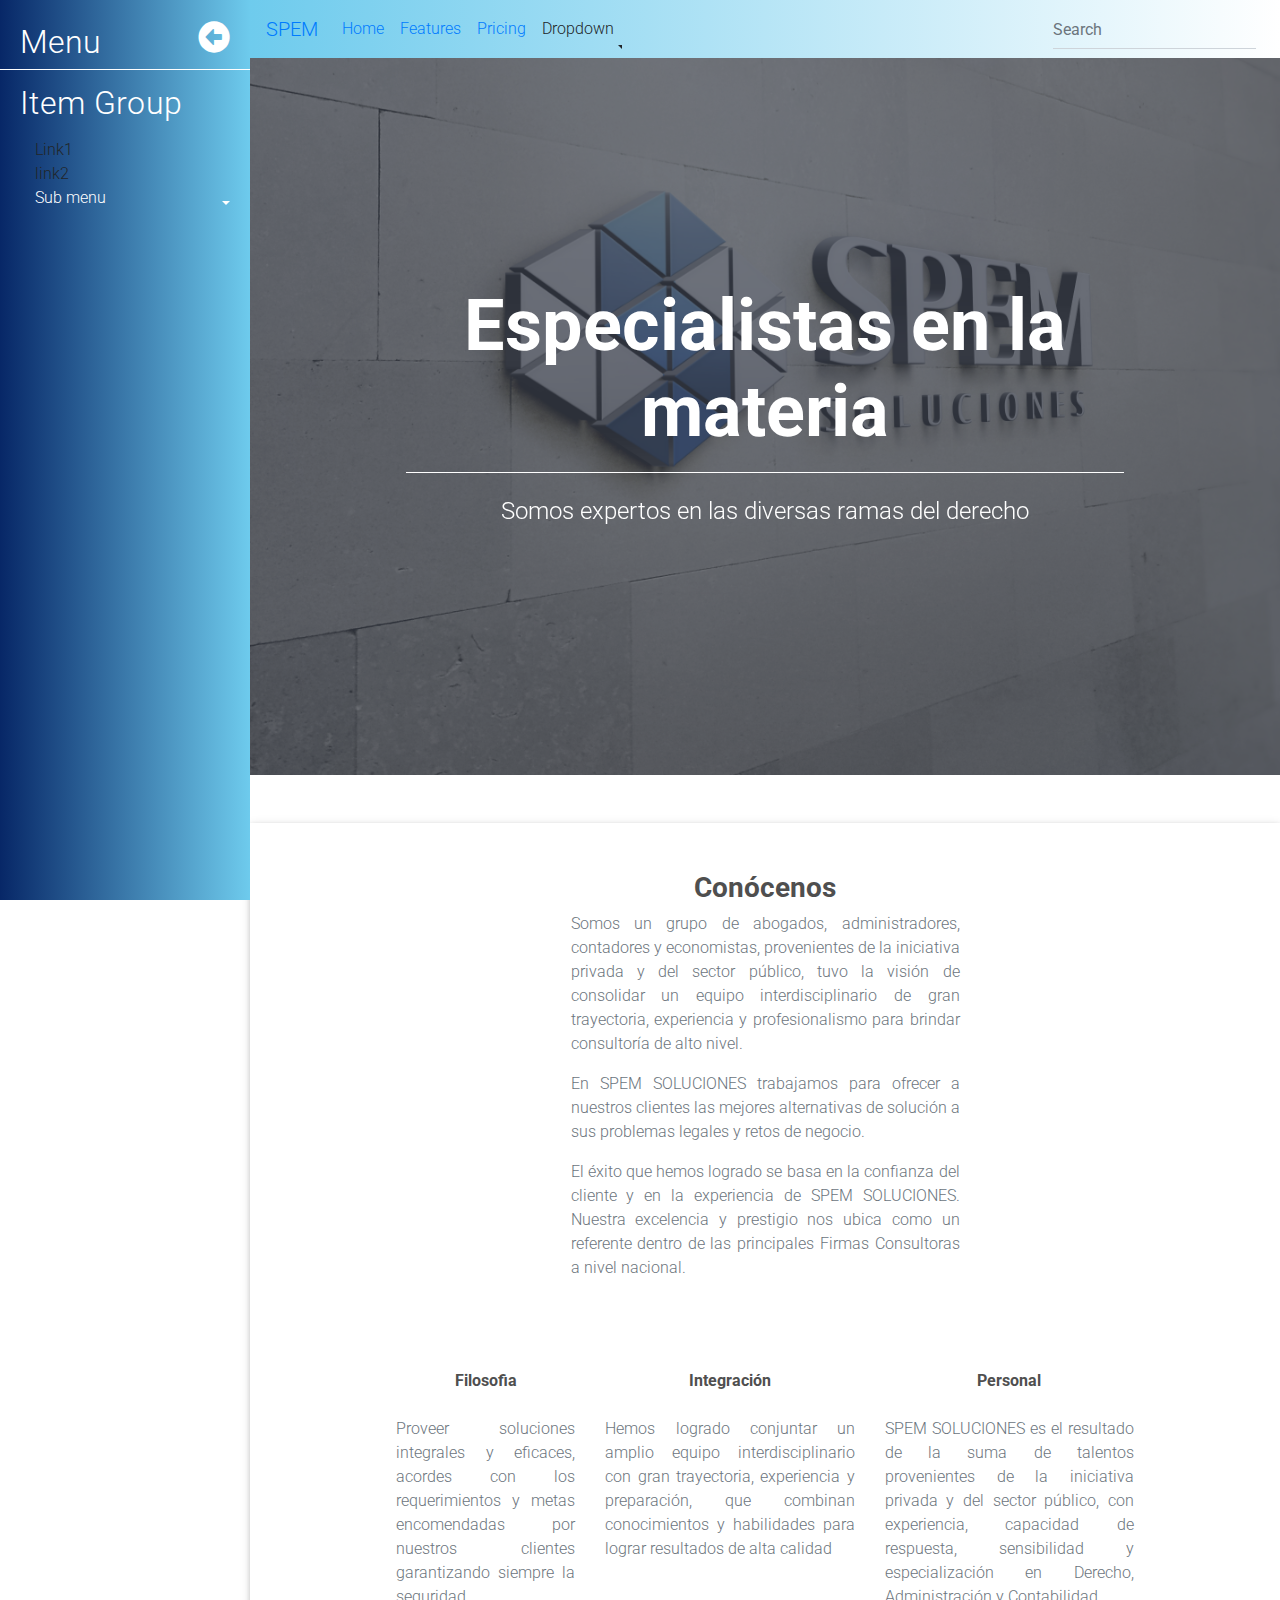
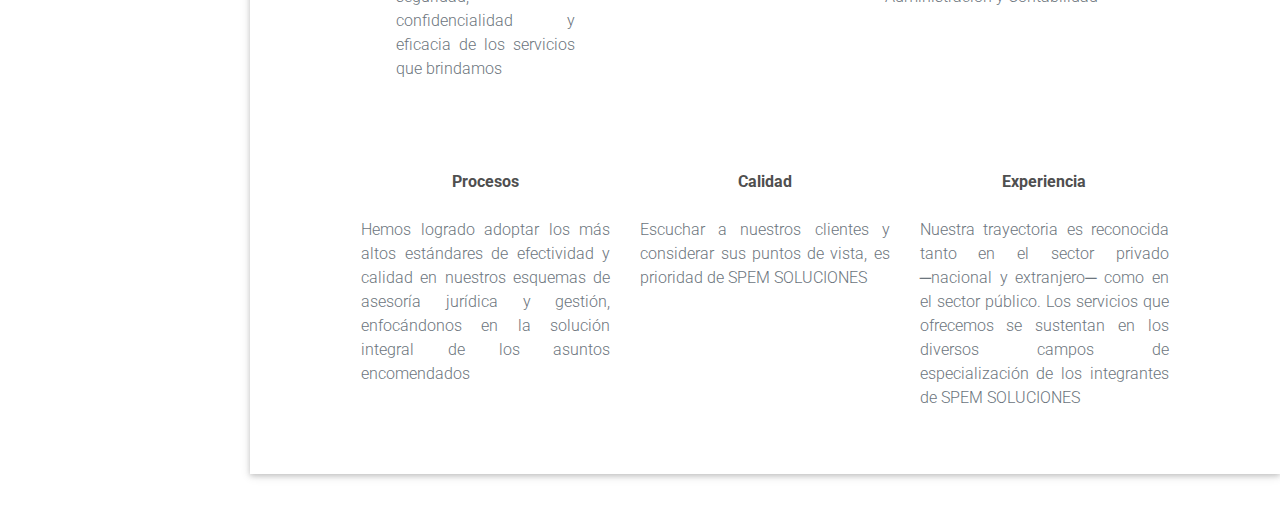
<file: gobierno.html>
<!DOCTYPE html>
<html lang="en">

<head>
    <meta charset="UTF-8">
    <meta name="viewport" content="width=device-width, initial-scale=1, shrink-to-fit=no">
    <meta http-equiv="x-ua-compatible" content="ie=edge">
    <title>Material Design for Bootstrap</title>
    <!-- MDB icon -->
    <link rel="icon" href="img/mdb-favicon.ico" type="image/x-icon">
    <!-- HTML5 Shim and Respond.js IE8 support of HTML5 elements and media queries -->
    <!-- WARNING: Respond.js doesn't work if you view the page via file:// -->
    <script src="https://oss.maxcdn.com/html5shiv/3.7.2/html5shiv.min.js"></script>
    <script src="https://oss.maxcdn.com/respond/1.4.2/respond.min.js"></script>
    <!-- Font Awesome -->
    <link rel="stylesheet" href="https://use.fontawesome.com/releases/v5.11.2/css/all.css">
    <!-- Google Fonts Roboto -->
    <link rel="stylesheet" href="https://fonts.googleapis.com/css?family=Roboto:300,400,500,700&display=swap">
    <!-- Bootstrap core CSS -->
    <link rel="stylesheet" href="css/bootstrap.min.css">
    <!-- Material Design Bootstrap -->
    <link rel="stylesheet" href="css/mdb.min.css">
    <!-- Your custom styles (optional) -->
    <link rel="stylesheet" href="css/style.css">
    <link href="https:/unpkg.com/aos@2.3.1/dist/aos.css" rel="stylesheet">
</head>

<body>

    <!-- Start your project here-->

    <body>
        <div id="wrapper">
            <div id="sidebar-wrapper">
                <nav class="sidebar">
                    <ul class="sidebar__toggled">
                        <li><a href="javascript:void(0)" id="main-toggle" class="sidebar-toggle">Menu</a></li>
                    </ul>
                </nav>
                <nav class="sidebar">
                    <ul>
                        <li class="title">Item Group</li>
                        <li><a><span class="icon glyphicon glyphicon-link"></span>Link1</a></li>
                        <li><a><span class="icon glyphicon glyphicon-link"></span>link2</a></li>
                        <li>
                            <a class="dropdown-toggle" href="#"><span class="icon glyphicon glyphicon-link"></span></span>Sub menu</a>
                            <ul class="dropdown-menu" data-role="dropdown">
                                <li><a href="#">Subitem 1</a></li>
                                <li><a href="#">Subitem 2</a></li>
                                <li><a href="#">Subitem 3</a></li>
                                <li class="divider"></li>
                                <li><a href="">Subitem 4</a></li>
                                <li class="disabled"><a href="#">Subitem 4</a></li>
                            </ul>
                        </li>
                    </ul>
                </nav>
            </div>
            <!--<div id="page-content-wrapper"><button class="btn btn-default sidebar-toggle">Toggle Sidebar</button></div>-->
            <!--Aqui Inicia el codigo-->
            <!--Navbar-->
            <nav class="navbar navbar-expand-lg" style="background: linear-gradient(to right, #6ecbed, #ffffff);">

                <!-- Navbar brand -->
                <a class="navbar-brand" href="#">SPEM</a>

                <!-- Collapse button -->
                <button class="navbar-toggler" type="button" data-toggle="collapse" data-target="#basicExampleNav" aria-controls="basicExampleNav" aria-expanded="false" aria-label="Toggle navigation">
                <span class="navbar-toggler-icon"></span>
                </button>

                <!-- Collapsible content -->
                <div class="collapse navbar-collapse" id="basicExampleNav">

                    <!-- Links -->
                    <ul class="navbar-nav mr-auto">
                        <li class="nav-item active">
                            <a class="nav-link" href="#">Home
            <span class="sr-only">(current)</span>
          </a>
                        </li>
                        <li class="nav-item">
                            <a class="nav-link" href="#">Features</a>
                        </li>
                        <li class="nav-item">
                            <a class="nav-link" href="#">Pricing</a>
                        </li>

                        <!-- Dropdown -->
                        <li class="nav-item dropdown">
                            <a class="nav-link dropdown-toggle" id="navbarDropdownMenuLink" data-toggle="dropdown" aria-haspopup="true" aria-expanded="false">Dropdown</a>
                            <div class="dropdown-menu dropdown-primary" aria-labelledby="navbarDropdownMenuLink">
                                <a class="dropdown-item" href="#">Action</a>
                                <a class="dropdown-item" href="#">Another action</a>
                                <a class="dropdown-item" href="#">Something else here</a>
                            </div>
                        </li>

                    </ul>
                    <!-- Links -->

                    <form class="form-inline">
                        <div class="md-form my-0">
                            <input class="form-control mr-sm-2" type="text" placeholder="Search" aria-label="Search">
                        </div>
                    </form>
                </div>
                <!-- Collapsible content -->
            </nav>
            <!--/.Navbar-->
            <div class="view">

                <img src="img/E.jpg" class="img-fluid">
                <div class="mask flex-center rgba-stylish-strong d-flex">
                    <div class="row d-flex justify-content-center">
                        <div class="col-md-10 text-center">
                            <h2 class="display-3 font-weight-bold white-text mb-2" data-aos="zoom-in">Especialistas en la materia</h2>

                            <hr class="hr-light">

                            <h4 class="white-text my-4" data-aos="zoom-in">Somos expertos en las diversas ramas del derecho</h4>
                        </div>
                    </div>


                </div>
            </div>

            <div class="container my-5 py-5 z-depth-1">


                <!--Section: Content-->
                <section class="px-md-5 mx-md-5 text-center dark-grey-text justify-content-center">

                    <!--Grid row-->
                    <div class="row d-flex justify-content-center">

                        <!--Grid column-->
                        <div class="col-xl-6 col-md-8 justify-content-center">

                            <h3 class="font-weight-bold">Conócenos</h3>

                            <p class="text-muted text-justify">Somos un grupo de abogados, administradores, contadores y economistas, provenientes de la iniciativa privada y del sector público, tuvo la visión de consolidar un equipo interdisciplinario de gran trayectoria, experiencia y
                                profesionalismo para brindar consultoría de alto nivel.</p>

                            <p class="text-muted text-justify">En SPEM SOLUCIONES trabajamos para ofrecer a nuestros clientes las mejores alternativas de solución a sus problemas legales y retos de negocio.</p>

                            <p class="text-muted text-justify">El éxito que hemos logrado se basa en la confianza del cliente y en la experiencia de SPEM SOLUCIONES. Nuestra excelencia y prestigio nos ubica como un referente dentro de las principales Firmas Consultoras a nivel nacional.</p>

                        </div>
                        <!--Grid column-->

                    </div>
                    <!--Grid row-->


                    <!--Grid row-->
                    <div class="row justify-content-center">

                        <!--First column-->
                        <div class="col-lg-3 col-md-6 justify-content-center">

                            <i class="fas fa-brain fa-3x " data-aos="fade-right"></i>

                            <p class="font-weight-bold my-4">Filosofia</p>

                            <p class="text-muted text-justify">Proveer soluciones integrales y eficaces, acordes con los requerimientos y metas encomendadas por nuestros clientes garantizando siempre la seguridad, confidencialidad y eficacia de los servicios que brindamos</p>
                        </div>
                        <!--/First column-->

                        <!--Second column-->
                        <div class="col-lg-4 col-md-6 justify-content-center">
                            <i class="far fa-handshake fa-3x " data-aos="fade-down"></i>

                            <p class="font-weight-bold my-4">Integración</p>

                            <p class="text-muted text-justify">Hemos logrado conjuntar un amplio equipo interdisciplinario con gran trayectoria, experiencia y preparación, que combinan conocimientos y habilidades para lograr resultados de alta calidad</p>
                        </div>
                        <!--/Second column-->

                        <!--Third column-->
                        <div class="col-lg-4 col-md-6 justify-content-center">
                            <i class="fas fa-user fa-3x " data-aos="fade-left"></i>

                            <p class="font-weight-bold my-4">Personal</p>

                            <p class="text-muted text-justify">SPEM SOLUCIONES es el resultado de la suma de talentos provenientes de la iniciativa privada y del sector público, con experiencia, capacidad de respuesta, sensibilidad y especialización en Derecho, Administración y Contabilidad</p>
                        </div>
                        <!--/Third column-->

                        <!--Fourth column-->
                        <div class="col-lg-4 col-md-6 justify-content-center">
                            <i class="fas fa-cogs fa-3x" data-aos="fade-right"></i>

                            <p class="font-weight-bold my-4">Procesos</p>

                            <p class="text-muted text-justify">Hemos logrado adoptar los más altos estándares de efectividad y calidad en nuestros esquemas de asesoría jurídica y gestión, enfocándonos en la solución integral de los asuntos encomendados</p>
                        </div>
                        <!--/Fourth column-->
                        <div class="col-lg-4 col-md-6 justify-content-center">

                            <i class="far fa-star fa-3x" data-aos="fade-left"></i>

                            <p class="font-weight-bold my-4">Calidad</p>

                            <p class="text-muted text-justify">Escuchar a nuestros clientes y considerar sus puntos de vista, es prioridad de SPEM SOLUCIONES</p>
                        </div>
                        <!--/Fourth column-->
                        <div class="col-lg-4 col-md-6 justify-content-center">

                            <i class="fab fa-leanpub fa-3x" data-aos="fade-right"></i>

                            <p class="font-weight-bold my-4">Experiencia</p>

                            <p class="text-muted text-justify">Nuestra trayectoria es reconocida tanto en el sector privado ─nacional y extranjero─ como en el sector público. Los servicios que ofrecemos se sustentan en los diversos campos de especialización de los integrantes de SPEM SOLUCIONES</p>
                        </div>

                    </div>
                    <!--/Grid row-->


                </section>
                <!--Section: Content-->


            </div>
            <!--Aqui termina el codigo-->
        </div>
        <!--Etiqueta final del contenido-->


        <!-- End your project here-->
        <script src="https://unpkg.com/aos@2.3.1/dist/aos.js"></script>
        <!-- jQuery -->
        <script type="text/javascript" src="js/jquery.min.js"></script>
        <!-- Bootstrap tooltips -->
        <script type="text/javascript" src="js/popper.min.js"></script>
        <!-- Bootstrap core JavaScript -->
        <script type="text/javascript" src="js/bootstrap.min.js"></script>
        <!-- MDB core JavaScript -->
        <script type="text/javascript" src="js/mdb.min.js"></script>
        <!-- Your custom scripts (optional) -->
        <script>
            AOS.init();
        </script>
        <script type="text/javascript">
            $(".sidebar-toggle").click(function(e) {
                e.preventDefault();
                $("#wrapper").toggleClass("toggled");
            });
            $("[data-role=dropdown]").dropdown();
        </script>

    </body>

</html>
</file>
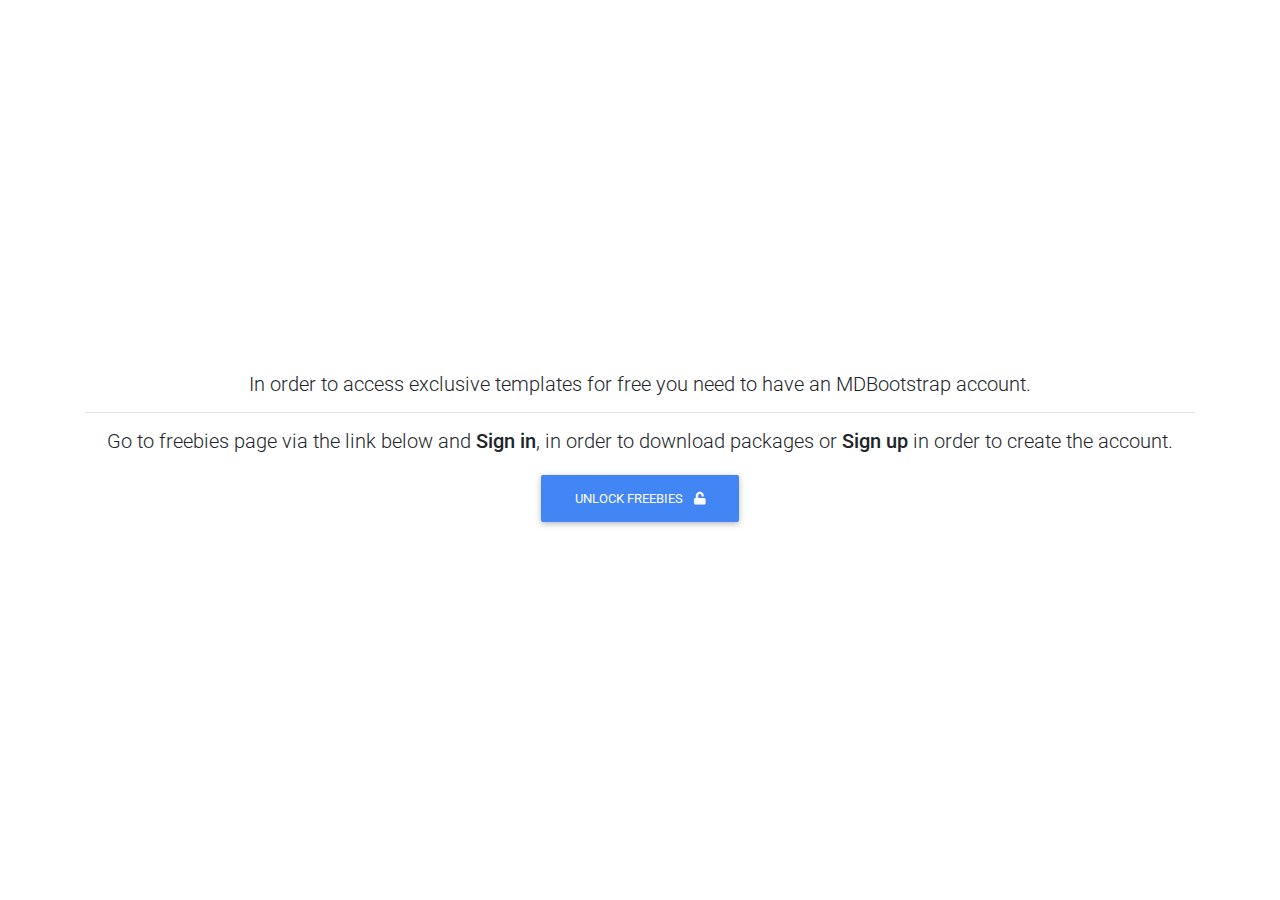
<file: exclusive-templates/unlock-exclusive-freebies.html>
<!DOCTYPE html>
<html lang="en">

<head>
  <meta charset="UTF-8">
  <meta name="viewport" content="width=device-width, initial-scale=1, shrink-to-fit=no">
  <meta http-equiv="x-ua-compatible" content="ie=edge">
  <title>Material Design for Bootstrap</title>
  <!-- MDB icon -->
  <link rel="icon" href="../img/mdb-favicon.ico" type="image/x-icon">
  <!-- Font Awesome -->
  <link rel="stylesheet" href="https://use.fontawesome.com/releases/v5.11.2/css/all.css">
  <!-- Google Fonts Roboto -->
  <link rel="stylesheet" href="https://fonts.googleapis.com/css?family=Roboto:300,400,500,700&display=swap">
  <!-- Bootstrap core CSS -->
  <link rel="stylesheet" href="../css/bootstrap.min.css">
  <!-- Material Design Bootstrap -->
  <link rel="stylesheet" href="../css/mdb.min.css">
  <!-- Your custom styles (optional) -->
  <link rel="stylesheet" href="../css/style.css">
</head>

<body>

  <!-- Start your project here-->
  <div class="d-flex align-items-center" style="height:100vh">
    <div class="container text-center">
      <h5 class="animated fadeIn mb-3">In order to access exclusive templates for free you need to have an MDBootstrap
        account.</h5>
        <hr>
      <h5 class="animated fadeIn mb-3">Go to freebies page via the link below and <strong>Sign in</strong>, in order to
        download packages or <strong>Sign up</strong> in order to create the account.</h5>
        <a href="https://mdbootstrap.com/freebies/?utm_campaign=ExclusiveFreebies&utm_source=jQuery" class="btn btn-primary">Unlock freebies <i class="fas fa-unlock ml-2"></i></a>

    </div>
  </div>
  <!-- End your project here-->

  <!-- jQuery -->
  <script type="text/javascript" src="../js/jquery.min.js"></script>
  <!-- Bootstrap tooltips -->
  <script type="text/javascript" src="../js/popper.min.js"></script>
  <!-- Bootstrap core JavaScript -->
  <script type="text/javascript" src="../js/bootstrap.min.js"></script>
  <!-- MDB core JavaScript -->
  <script type="text/javascript" src="../js/mdb.min.js"></script>
  <!-- Your custom scripts (optional) -->
  <script type="text/javascript"></script>

</body>

</html>
</file>
<file: css/style.css>
#wrapper {
    padding-left: 50px;
    transition: all 0.5s ease;
}

#wrapper.toggled {
    padding-left: 250px;
}

#img-sidebar {
    width: 50px;
    height: 50px;
}

#img-ico {
    width: 85px;
    height: 30px;
}

#sidebar-wrapper {
    z-index: 1000;
    position: fixed;
    left: -200px;
    width: 250px;
    height: 100%;
    overflow-y: auto;
    background: -webkit-linear-gradient(to left, #6ecbed, #072767);
    background: -moz-linear-gradient(to left, #6ecbed, #072767);
    background: -o-linear-gradient(to left, #6ecbed, #072767);
    background: linear-gradient(to left, #6ecbed, #072767);
    background: linear-gradient(to left, #6ecbed, #072767);
    padding-top: 15px;
    transition: all 0.5s ease;
}

#wrapper.toggled #sidebar-wrapper {
    left: -250px;
    margin-left: 250px;
}

#page-content-wrapper {
    width: 100%;
    padding: 15px;
}

#wrapper.toggled #page-content-wrapper {
    position: absolute;
    margin-right: -50px;
}


/* Sidebar Styles */

.sidebar {
    margin: 0;
    padding: 0;
}

.sidebar li.title {
    letter-spacing: 0.01em;
    font-size: 2rem;
    line-height: 4.2rem;
}

.sidebar ul {
    margin: 0;
    padding-left: 20px;
    list-style: none;
}

.sidebar ul li {
    display: block;
}

.sidebar ul li a {
    display: block;
    position: relative;
    text-decoration: none;
    color: #ffffff;
}

.sidebar ul li a [class*="icon"] {
    margin-right: 15px;
}

.sidebar ul li a#main-toggle:after,
.sidebar ul li a.dropdown-toggle:after {
    right: 20px;
    bottom: 5px;
}

.sidebar .sidebar__main {
    border-bottom: 1px solid #ffffff;
}

.sidebar .sidebar__toggled {
    font-size: 2rem;
    line-height: 3.4rem;
}

.sidebar ul li.title,
.sidebar .sidebar__main--brand a {
    color: #ffffff;
}

.li {
    color: #ffffff;
}

.dropdown-toggle {
    padding-right: 20px;
}

#main-toggle:after,
.dropdown-toggle:after {
    font-family: 'Font Awesome\ 5 Free';
    font-weight: 950;
    position: absolute;
    margin-left: .25em;
    bottom: 0;
}

.sidebar__toggled {
    border-bottom: 1px solid #ffffff;
}

#main-toggle:after {
    font-weight: 950;
    content: "\f359";
}

@media(min-width:768px) {
    #wrapper {
        padding-left: 250px;
    }
    #wrapper.toggled {
        padding-left: 50px;
    }
    #sidebar-wrapper {
        left: 250px;
        margin-left: -250px;
    }
    #wrapper.toggled #sidebar-wrapper {
        left: -200px;
        margin-left: 0;
    }
    #page-content-wrapper {
        padding: 20px;
    }
    #wrapper.toggled #page-content-wrapper {
        position: relative;
        margin-right: 50px;
    }
}
</file>
